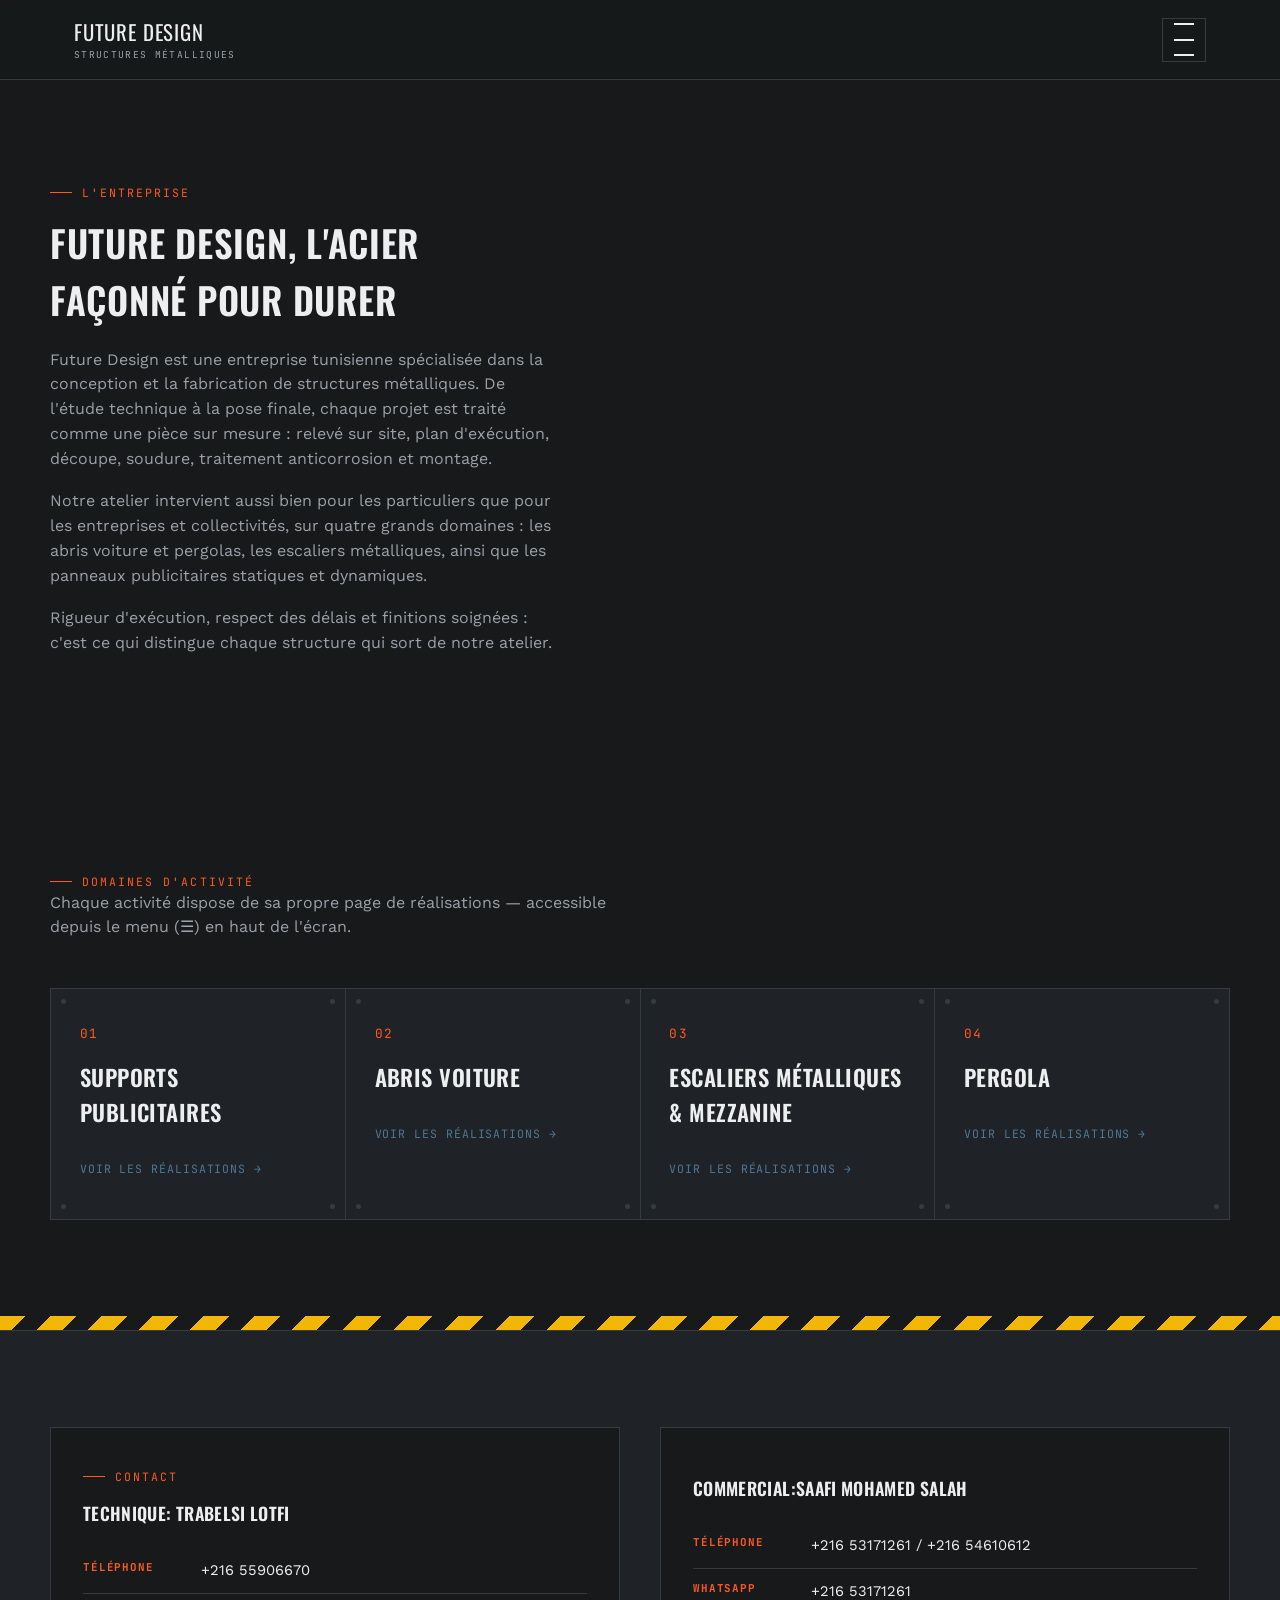
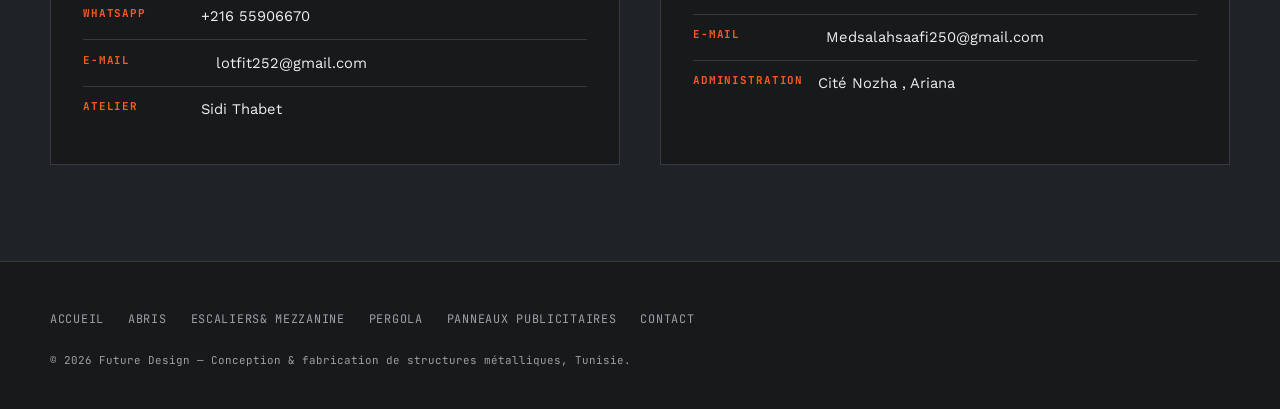
<file: index.html>
<!DOCTYPE html>
<html lang="fr">
<head>
<meta charset="UTF-8">
<meta name="viewport" content="width=device-width, initial-scale=1.0">
<meta name="description" content="Future Design conçoit et fabrique en Tunisie des abris voiture, pergolas, escaliers métalliques et panneaux publicitaires sur mesure.">
<link rel="stylesheet" href="css/style.css">
</head>
<body>
<header class="site-header">
  <div class="wrap">
    <a href="index.html" class="logo">
      <span>
        Future Design
        <small>Structures métalliques</small>
      </span>
    </a>
    <button class="burger" aria-expanded="false" aria-label="Ouvrir le menu">
      <span></span><span></span><span></span>
    </button>
  </div>
</header>

<div class="scrim"></div>
<nav class="nav-panel" aria-label="Menu principal">
  <ol>
    <li><a href="index.html">Accueil</a></li>
    <li><a href="abris.html">Abris voiture </a></li>
    <li><a href="escaliers.html">Escaliers métalliques&amp; Mezzanine</a></li>
    <li><a href="panneaux.html">Supports publicitaires</a></li>
    <li><a href="Pergola.html">Pergola</a></li>
    <li><a href="index.html#contact">Contact</a></li>
  </ol>
  <div class="nav-contact">
    <a href="tel:+21600000000">+216 55906670</a>
    <a href="tel:+21600000000">+216 53171261</a>
    <a href="tel:+21600000000">+216 54610612</a>
    <a href="mailto:contact@futurepub.tn">lotfit252@gmail.com</a>
    <a href="mailto:contact@futurepub.tn">Medsalahsaafi250@gmail.com</a>
  </div>
</nav>
</nav>




<section class="about" id="entreprise">
  <div class="wrap">
    <div class="about-body">
      <span class="eyebrow">L'entreprise</span>
      <h2 style="margin:.8rem 0 1.2rem;font-size:clamp(1.6rem,3vw,2.3rem);">Future Design, l'acier façonné pour durer</h2>
      <p>Future Design est une entreprise tunisienne spécialisée dans la conception et la fabrication de structures métalliques. De l'étude technique à la pose finale, chaque projet est traité comme une pièce sur mesure : relevé sur site, plan d'exécution, découpe, soudure, traitement anticorrosion et montage.</p>
      <p>Notre atelier intervient aussi bien pour les particuliers que pour les entreprises et collectivités, sur quatre grands domaines : les abris voiture et pergolas, les escaliers métalliques, ainsi que les panneaux publicitaires statiques et dynamiques.</p>
      <p>Rigueur d'exécution, respect des délais et finitions soignées : c'est ce qui distingue chaque structure qui sort de notre atelier.</p>
    </div>
  </div>
</section>

<section id="activites">
  <div class="wrap">
    <div class="section-head">
      <span class="eyebrow">Domaines d'activité</span>
      <p>Chaque activité dispose de sa propre page de réalisations — accessible depuis le menu (☰) en haut de l'écran.</p>
    </div>
    <div class="plates">
      <a class="plate" href="panneaux.html">
        <span class="rivets"><i></i><i></i><i></i><i></i></span>
        <span class="num">01</span>
        <h3>Supports publicitaires </h3>
        <span class="go">Voir les réalisations →</span>
      </a>
      <a class="plate" href="abris.html">
        <span class="rivets"><i></i><i></i><i></i><i></i></span>
        <span class="num">02</span>
        <h3>Abris voiture </h3>
        <span class="go">Voir les réalisations →</span>
      </a>
      <a class="plate" href="escaliers.html">
        <span class="rivets"><i></i><i></i><i></i><i></i></span>
        <span class="num">03</span>
        <h3>Escaliers métalliques &amp; Mezzanine </h3>
        <span class="go">Voir les réalisations →</span>
      </a>

      <a class="plate" href="Pergola.html">
        <span class="rivets"><i></i><i></i><i></i><i></i></span>
        <span class="num">04</span>
        <h3>Pergola</h3>
        <span class="go">Voir les réalisations →</span>
      </a>
    </div>
  </div>
</section>

<div class="hazard-strip"></div>

<section class="contact" id="contact">
  <div class="wrap">
    <div class="contact-card">
      <span class="eyebrow">Contact</span>
      <h3 style="margin-top:.9rem;">Technique: Trabelsi Lotfi </h3>
      <ul class="contact-list">
        <li><b>Téléphone</b><a href="tel:+21655906670">+216 55906670</a></li>
        <li><b>WhatsApp</b><a href="https://wa.me/21655906670" target="_blank" rel="noopener">+216 55906670</a></li>
        <li><b>E-mail</b><a href="mailto:contact@futurepub.tn"></a>lotfit252@gmail.com</li>
        <li><b>Atelier</b><span>Sidi Thabet</span></li>
      </ul>
    </div>
    <div class="contact-card">
      <h3 style="margin-top:.9rem;">Commercial:Saafi Mohamed Salah </h3>
      <ul class="contact-list">
        <li><b>Téléphone</b><a href="tel:+21655906670">+216 53171261  / +216 54610612</a></li>
        <li><b>WhatsApp</b><a href="https://wa.me/21655906670" target="_blank" rel="noopener">+216 53171261</a></li>
        <li><b>E-mail</b><a href="mailto:contact@futurepub.tn"></a>Medsalahsaafi250@gmail.com</li>
        <li><b>Administration</b><span>Cité Nozha , Ariana</span></li>
      </ul>
    </div>
  </div>
</section>
<footer>
  <div class="wrap">
    <div class="f-nav">
      <a href="index.html">Accueil</a>
      <a href="abris.html">Abris</a>
      <a href="escaliers.html">Escaliers&amp; Mezzanine </a>
      <a href="Pergola.html">Pergola</a>
      <a href="panneaux.html">Panneaux publicitaires</a>
      <a href="index.html#contact">Contact</a>
    </div>
    <p class="legal">© <span id="y"></span> Future Design — Conception &amp; fabrication de structures métalliques, Tunisie.</p>
  </div>
</footer>
<script>document.getElementById('y').textContent = new Date().getFullYear();</script>
<script src="js/script.js"></script>
</body>
</html>
</file>
<file: css/style.css>
/* ==========================================================================
   FUTURE PUB — Structures métalliques sur mesure
   Design system : atelier / plaque signalétique / trait de cotation
   ========================================================================== */

@import url('https://fonts.googleapis.com/css2?family=Oswald:wght@400;500;600;700&family=Work+Sans:wght@400;500;600&family=JetBrains+Mono:wght@400;500&display=swap');

:root{
  --bg:        #17191b;
  --surface:   #1f2226;
  --surface-2: #262a2f;
  --line:      #363b40;
  --text:      #eceeef;
  --text-dim:  #9aa1a8;
  --accent:    #ff5a1f;   /* orange sécurité */
  --accent-2:  #4c7896;   /* bleu acier */
  --hazard:    #f2b705;   /* jaune balisage, usage rare */

  --f-display: 'Oswald', sans-serif;
  --f-body: 'Work Sans', sans-serif;
  --f-mono: 'JetBrains Mono', monospace;

  --radius: 2px;
}

*{ box-sizing:border-box; margin:0; padding:0; }
html{ scroll-behavior:smooth; }
body{
  background:var(--bg);
  color:var(--text);
  font-family:var(--f-body);
  line-height:1.55;
  -webkit-font-smoothing:antialiased;
}
img{ display:block; max-width:100%; }
a{ color:inherit; text-decoration:none; }
ul{ list-style:none; }
section{ padding:6rem 1.5rem; }
.wrap{ max-width:1180px; margin:0 auto; }

h1,h2,h3{ font-family:var(--f-display); text-transform:uppercase; letter-spacing:.02em; font-weight:600; }

:focus-visible{ outline:2px solid var(--accent); outline-offset:3px; }

/* ---------- eyebrow / mono labels (rappel des plaques signalétiques) ---------- */
.eyebrow{
  display:inline-flex; align-items:center; gap:.6rem;
  font-family:var(--f-mono); font-size:.72rem; letter-spacing:.18em;
  text-transform:uppercase; color:var(--accent);
}
.eyebrow::before{ content:''; width:22px; height:1px; background:var(--accent); }

/* ==========================================================================
   HEADER / NAV — plaque boulonnée
   ========================================================================== */
.site-header{
  position:sticky; top:0; z-index:100;
  background:rgba(23,25,27,.92);
  backdrop-filter:blur(6px);
  border-bottom:1px solid var(--line);
}
.site-header .wrap{
  display:flex; align-items:center; justify-content:space-between;
  padding:1rem 1.5rem; max-width:1180px; margin:0 auto;
}
.logo{
  font-family:var(--f-display); font-size:1.3rem; text-transform:uppercase;
  letter-spacing:.04em; display:flex; align-items:center; gap:.6rem;
}
.logo .mark{
  width:34px; height:34px; border:2px solid var(--accent);
  display:grid; place-items:center; font-family:var(--f-mono);
  font-size:.75rem; color:var(--accent); transform:rotate(45deg);
  flex-shrink:0;
}
.logo .mark span{ transform:rotate(-45deg); }
.logo small{
  display:block; font-family:var(--f-mono); font-size:.6rem;
  letter-spacing:.14em; color:var(--text-dim); text-transform:uppercase;
}

.burger{
  width:44px; height:44px; display:grid; place-items:center;
  background:transparent; border:1px solid var(--line); cursor:pointer;
  gap:5px; flex-direction:column;
}
.burger span{ width:20px; height:2px; background:var(--text); display:block; transition:.25s; }
.burger[aria-expanded="true"] span:nth-child(1){ transform:translateY(7px) rotate(45deg); }
.burger[aria-expanded="true"] span:nth-child(2){ opacity:0; }
.burger[aria-expanded="true"] span:nth-child(3){ transform:translateY(-7px) rotate(-45deg); }

.nav-panel{
  position:fixed; inset:0 0 0 auto; width:min(420px,90vw); height:100vh;
  background:var(--surface); border-left:1px solid var(--line);
  transform:translateX(100%); transition:transform .35s ease;
  z-index:99; padding:6.5rem 2.5rem 2rem; overflow-y:auto;
}
.nav-panel.open{ transform:translateX(0); }
.nav-panel ol{ counter-reset:navnum; list-style:none; }
.nav-panel li{ counter-increment:navnum; border-top:1px solid var(--line); }
.nav-panel li:last-child{ border-bottom:1px solid var(--line); }
.nav-panel a{
  display:flex; align-items:baseline; gap:1rem; padding:1.15rem 0;
  font-family:var(--f-display); font-size:1.4rem; text-transform:uppercase;
}
.nav-panel a::before{
  content:counter(navnum,decimal-leading-zero);
  font-family:var(--f-mono); font-size:.85rem; color:var(--accent);
}
.nav-panel a:hover{ color:var(--accent); }
.nav-panel .nav-contact{
  margin-top:2.5rem; font-family:var(--f-mono); font-size:.85rem; color:var(--text-dim);
}
.nav-panel .nav-contact a{ color:var(--accent-2); display:block; margin-top:.35rem; }

.scrim{
  position:fixed; inset:0; background:rgba(0,0,0,.55); opacity:0;
  pointer-events:none; transition:opacity .35s ease; z-index:98;
}
.scrim.open{ opacity:1; pointer-events:auto; }

/* ==========================================================================
   HERO
   ========================================================================== */
.hero{
  min-height:88vh; display:flex; align-items:flex-end;
  padding:2rem 1.5rem 4rem;
  background:
    linear-gradient(180deg, rgba(23,25,27,.2) 0%, rgba(23,25,27,.96) 92%),
    repeating-linear-gradient(135deg, #1c1f22 0 2px, #191b1d 2px 42px);
  border-bottom:1px solid var(--line);
  position:relative; overflow:hidden;
}
.hero::before{
  content:''; position:absolute; top:0; right:0; width:38%; height:100%;
  background-image:
    linear-gradient(var(--line) 1px, transparent 1px),
    linear-gradient(90deg, var(--line) 1px, transparent 1px);
  background-size:40px 40px; opacity:.35;
  mask-image:linear-gradient(to left, black, transparent);
}
.hero .wrap{ position:relative; }
.hero h1{
  font-size:clamp(2.4rem, 6.5vw, 5.2rem); line-height:.98; max-width:14ch;
  margin:1.2rem 0 1.4rem;
}
.hero h1 em{ font-style:normal; color:var(--accent); }
.hero p{ max-width:46ch; color:var(--text-dim); font-size:1.05rem; }
.hero .cta-row{ display:flex; gap:1rem; margin-top:2.2rem; flex-wrap:wrap; }

.btn{
  font-family:var(--f-mono); font-size:.78rem; letter-spacing:.1em;
  text-transform:uppercase; padding:.95rem 1.6rem; border:1px solid var(--line);
  display:inline-flex; align-items:center; gap:.6rem; transition:.2s;
}
.btn.primary{ background:var(--accent); border-color:var(--accent); color:#181818; font-weight:600; }
.btn.primary:hover{ background:#ff7238; }
.btn.ghost:hover{ border-color:var(--accent); color:var(--accent); }

/* data plate strip under hero */
.specs{
  border-top:1px solid var(--line); border-bottom:1px solid var(--line);
  background:var(--surface);
}
.specs .wrap{
  display:grid; grid-template-columns:repeat(auto-fit,minmax(150px,1fr));
}
.specs .item{
  padding:1.4rem 1.6rem; border-left:1px solid var(--line);
  font-family:var(--f-mono);
}
.specs .item:first-child{ border-left:none; }
.specs .item b{
  display:block; font-family:var(--f-display); font-size:1.6rem; color:var(--accent);
  text-transform:none;
}
.specs .item span{ font-size:.72rem; color:var(--text-dim); letter-spacing:.08em; text-transform:uppercase; }

/* ==========================================================================
   SECTIONS génériques
   ========================================================================== */
.section-head{ max-width:60ch; margin-bottom:3rem; }
.section-head h2{ font-size:clamp(1.8rem,3.6vw,2.6rem); margin:.8rem 0 1rem; }
.section-head p{ color:var(--text-dim); }

/* services grid (page accueil) — plaques boulonnées */
.plates{ display:grid; grid-template-columns:repeat(auto-fit,minmax(250px,1fr)); gap:1px; background:var(--line); border:1px solid var(--line); }
.plate{
  background:var(--surface); padding:2.2rem 1.8rem; position:relative;
  transition:.25s; min-height:230px; display:flex; flex-direction:column;
}
.plate:hover{ background:var(--surface-2); }
.plate .rivets{ position:absolute; inset:10px; pointer-events:none; }
.plate .rivets i{ position:absolute; width:5px; height:5px; border-radius:50%; background:var(--line); }
.plate .rivets i:nth-child(1){ top:0; left:0; }
.plate .rivets i:nth-child(2){ top:0; right:0; }
.plate .rivets i:nth-child(3){ bottom:0; left:0; }
.plate .rivets i:nth-child(4){ bottom:0; right:0; }
.plate .num{ font-family:var(--f-mono); color:var(--accent); font-size:.8rem; letter-spacing:.1em; }
.plate h3{ font-size:1.4rem; margin:1rem 0 .7rem; }
.plate p{ color:var(--text-dim); font-size:.92rem; flex:1; }
.plate .go{ font-family:var(--f-mono); font-size:.72rem; letter-spacing:.08em; text-transform:uppercase; margin-top:1.2rem; color:var(--accent-2); }
.plate:hover .go{ color:var(--accent); }

/* about / intro paragraph blocks used on sub-pages */
.intro{ border-bottom:1px solid var(--line); background:var(--surface); }
.intro .wrap{ display:grid; grid-template-columns:1fr; gap:2rem; padding:5rem 0; }
.intro .lede{ font-family:var(--f-display); font-size:clamp(1.5rem,3vw,2.1rem); max-width:22ch; text-transform:none; letter-spacing:0; font-weight:500; }
.intro .body p{ color:var(--text-dim); max-width:60ch; margin-bottom:1rem; }
@media(min-width:900px){
  .intro .wrap{ grid-template-columns:1fr 1.3fr; align-items:start; }
}

/* about text on homepage */
.about .wrap{ display:grid; gap:3rem; }
@media(min-width:900px){ .about .wrap{ grid-template-columns:.9fr 1.1fr; } }
.about-figure{
  aspect-ratio:4/5; border:1px solid var(--line); position:relative;
  background:
    repeating-linear-gradient(45deg, var(--surface-2) 0 2px, var(--surface) 2px 14px);
}
.about-figure .corner{ position:absolute; width:16px; height:16px; border:2px solid var(--accent); }
.about-figure .corner.tl{ top:-1px; left:-1px; border-right:none; border-bottom:none; }
.about-figure .corner.br{ bottom:-1px; right:-1px; border-left:none; border-top:none; }
.about-body p{ color:var(--text-dim); margin-bottom:1.1rem; }
.stats-row{ display:flex; gap:2rem; margin-top:2rem; flex-wrap:wrap; }
.stats-row div b{ font-family:var(--f-display); font-size:2rem; color:var(--accent); display:block; }
.stats-row div span{ font-family:var(--f-mono); font-size:.7rem; color:var(--text-dim); text-transform:uppercase; letter-spacing:.08em; }

/* ==========================================================================
   GALERIES — trait de cotation autour de chaque photo
   ========================================================================== */
.gallery-block{ margin-bottom:4.5rem; }
.gallery-block .block-head{
  display:flex; align-items:baseline; justify-content:space-between; gap:1rem;
  border-bottom:1px solid var(--line); padding-bottom:1rem; margin-bottom:2rem; flex-wrap:wrap;
}
.gallery-block .block-head h3{ font-size:1.5rem; }
.gallery-block .block-head .count{ font-family:var(--f-mono); color:var(--text-dim); font-size:.78rem; }

.gallery{
  display:grid; gap:1.1rem;
  grid-template-columns:repeat(4,1fr);
}
@media(max-width:900px){ .gallery{ grid-template-columns:repeat(2,1fr); } }
@media(max-width:520px){ .gallery{ grid-template-columns:1fr; } }

/* motif "photo mosaïque" : quelques vignettes plus larges, réparties régulièrement */
.gallery .frame:nth-child(6n+1){ grid-column:span 2; grid-row:span 2; }

.frame{
  position:relative; aspect-ratio:1/1; border:1px solid var(--line); overflow:hidden;
  background:var(--surface);
}
.gallery .frame:nth-child(6n+1){ aspect-ratio:auto; }
.frame img{ width:100%; height:100%; object-fit:cover; display:block; }
.frame .dim{ position:absolute; width:9px; height:9px; border:1px solid var(--accent-2); opacity:.85; }
.frame .dim.tl{ top:6px; left:6px; border-right:none; border-bottom:none; }
.frame .dim.br{ bottom:6px; right:6px; border-left:none; border-top:none; }
.frame .tag{
  position:absolute; left:6px; bottom:6px; font-family:var(--f-mono); font-size:.62rem;
  letter-spacing:.06em; color:var(--text-dim); background:rgba(23,25,27,.75); padding:.15rem .4rem;
  z-index:2;
}

/* placeholder state — affiché tant que le fichier image n'existe pas */
.frame.img-missing{
  display:flex; flex-direction:column; align-items:center; justify-content:center; gap:.5rem;
  background:
    repeating-linear-gradient(45deg, var(--surface-2) 0 2px, var(--surface) 2px 16px);
}
.frame.img-missing img{ display:none; }
.frame.img-missing .ph-label{
  display:block; font-family:var(--f-mono); font-size:.72rem; color:var(--accent);
  letter-spacing:.05em;
}
.frame.img-missing .ph-hint{
  display:block; font-family:var(--f-mono); font-size:.58rem; color:var(--text-dim);
  text-align:center; padding:0 .6rem;
}
.frame .ph-label, .frame .ph-hint{ display:none; }

/* ==========================================================================
   BANDE DE BALISAGE (diagonale) — élément signature, usage unique
   ========================================================================== */
.hazard-strip{
  height:14px;
  background:repeating-linear-gradient(135deg, var(--hazard) 0 18px, #17191b 18px 36px);
}

/* ==========================================================================
   CONTACT / CTA
   ========================================================================== */
.contact{ background:var(--surface); border-top:1px solid var(--line); }
.contact .wrap{ display:grid; gap:2.5rem; }
@media(min-width:900px){ .contact .wrap{ grid-template-columns:1fr 1fr; } }
.contact-card{ border:1px solid var(--line); padding:2rem; background:var(--bg); }
.contact-card h3{ font-size:1.1rem; margin-bottom:1.3rem; }
.contact-list li{ display:flex; gap:.9rem; padding:.7rem 0; border-top:1px solid var(--line); font-size:.92rem; }
.contact-list li:first-child{ border-top:none; }
.contact-list b{ font-family:var(--f-mono); font-size:.68rem; color:var(--accent); text-transform:uppercase; letter-spacing:.08em; min-width:6.5rem; }
.contact-list a:hover{ color:var(--accent); }

form.quote{ display:grid; gap:1rem; }
form.quote input, form.quote select, form.quote textarea{
  width:100%; background:var(--bg); border:1px solid var(--line); color:var(--text);
  padding:.85rem 1rem; font-family:var(--f-body); font-size:.92rem;
}
form.quote label{ font-family:var(--f-mono); font-size:.68rem; text-transform:uppercase; letter-spacing:.08em; color:var(--text-dim); display:block; margin-bottom:.4rem; }
form.quote textarea{ resize:vertical; min-height:110px; }
form.quote button{ justify-self:start; margin-top:.4rem; background:var(--accent); border:1px solid var(--accent); color:#181818; font-family:var(--f-mono); font-size:.78rem; letter-spacing:.1em; text-transform:uppercase; padding:.95rem 1.8rem; cursor:pointer; }
form.quote button:hover{ background:#ff7238; }

/* ==========================================================================
   FOOTER
   ========================================================================== */
footer{ padding:3rem 1.5rem 2.5rem; border-top:1px solid var(--line); }
footer .wrap{ display:flex; flex-wrap:wrap; justify-content:space-between; gap:1.5rem; align-items:center; }
footer .f-nav{ display:flex; gap:1.5rem; flex-wrap:wrap; font-family:var(--f-mono); font-size:.74rem; text-transform:uppercase; letter-spacing:.06em; color:var(--text-dim); }
footer .f-nav a:hover{ color:var(--accent); }
footer .legal{ font-family:var(--f-mono); font-size:.68rem; color:var(--text-dim); }

/* breadcrumb-ish page title band used on sub-pages */
.page-band{ border-bottom:1px solid var(--line); background:var(--surface); }
.page-band .wrap{ padding:3.4rem 0 2.4rem; }
.page-band h1{ font-size:clamp(2rem,5vw,3.2rem); margin-top:.8rem; }

@media (prefers-reduced-motion:reduce){
  html{ scroll-behavior:auto; }
  .nav-panel, .burger span, .scrim{ transition:none; }
}
</file>
